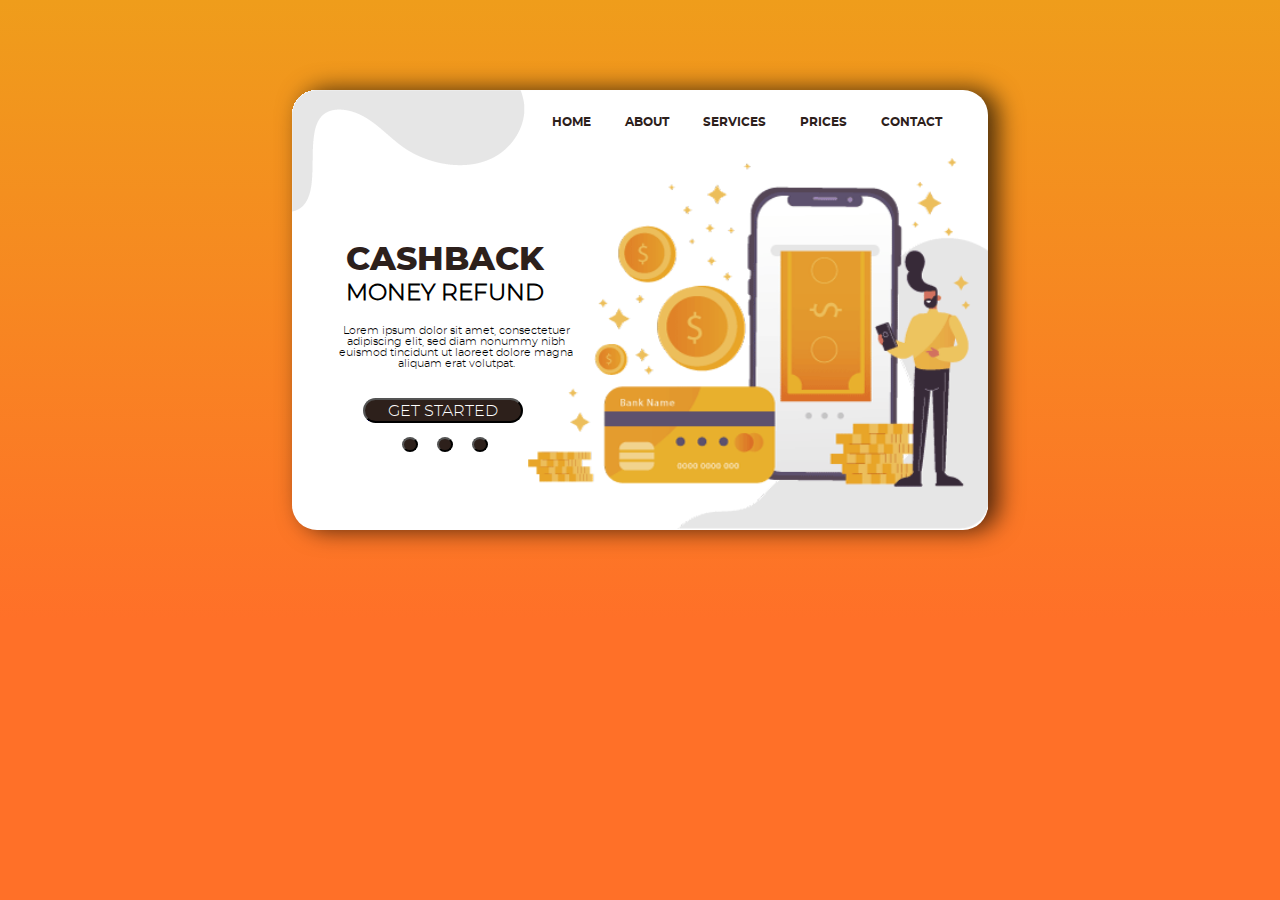
<file: index.html>
<!DOCTYPE html>
<html lang="en">
<head>
    <meta charset="UTF-8">
    <meta http-equiv="X-UA-Compatible" content="IE=edge">
    <meta name="viewport" content="width=device-width, initial-scale=1.0">
    <title>Parcial Web</title>
    <link rel="stylesheet" href="styles.css"/>
</head>
<body>
    <div id="container">
        <div class="mainView" >
            <div class="header">
                <nav id="nav"> 
                    <ul>
                        <li><a href="index.html">HOME</a></li>
                        <li><a href="about.html">ABOUT</a></li>
                        <li><a href="services.html">SERVICES</a></li>
                        <li><a href="prices.html">PRICES</a></li>
                        <li><a href="contact.html">CONTACT</a></li>
                    </ul>
                </nav>
            </div> 
            <div class="contenido">
                <div class="contenido-info">
                    <h1 class="titulo">CASHBACK</h1>
                    <h2 class="subtitulo">MONEY REFUND</h2>
                    <p class="texto">Lorem ipsum dolor sit amet, consectetuer adipiscing elit, sed diam nonummy nibh euismod tincidunt ut laoreet dolore magna aliquam erat volutpat.</p>
                    <a href="prices.html">
                        <button class="get-str" > GET STARTED</button> 
                    </a>
                   <div class="incons">
                       <a href="about.html">
                        <button></button> 
                       </a>
                       <a href="services.html">
                        <button></button>
                       </a>
                       <a href="contact.html">
                        <button></button>
                       </a>
    
                   </div>
                </div>
                <div class="contenido-imagen">
                    <img src="Imagenes/Ilustracion.png"  alt="Dibujo">                 
                </div>
            </div> 
            <div class="clear"></div>    
        </div> 
    </div>  
</body>
</html>
</file>
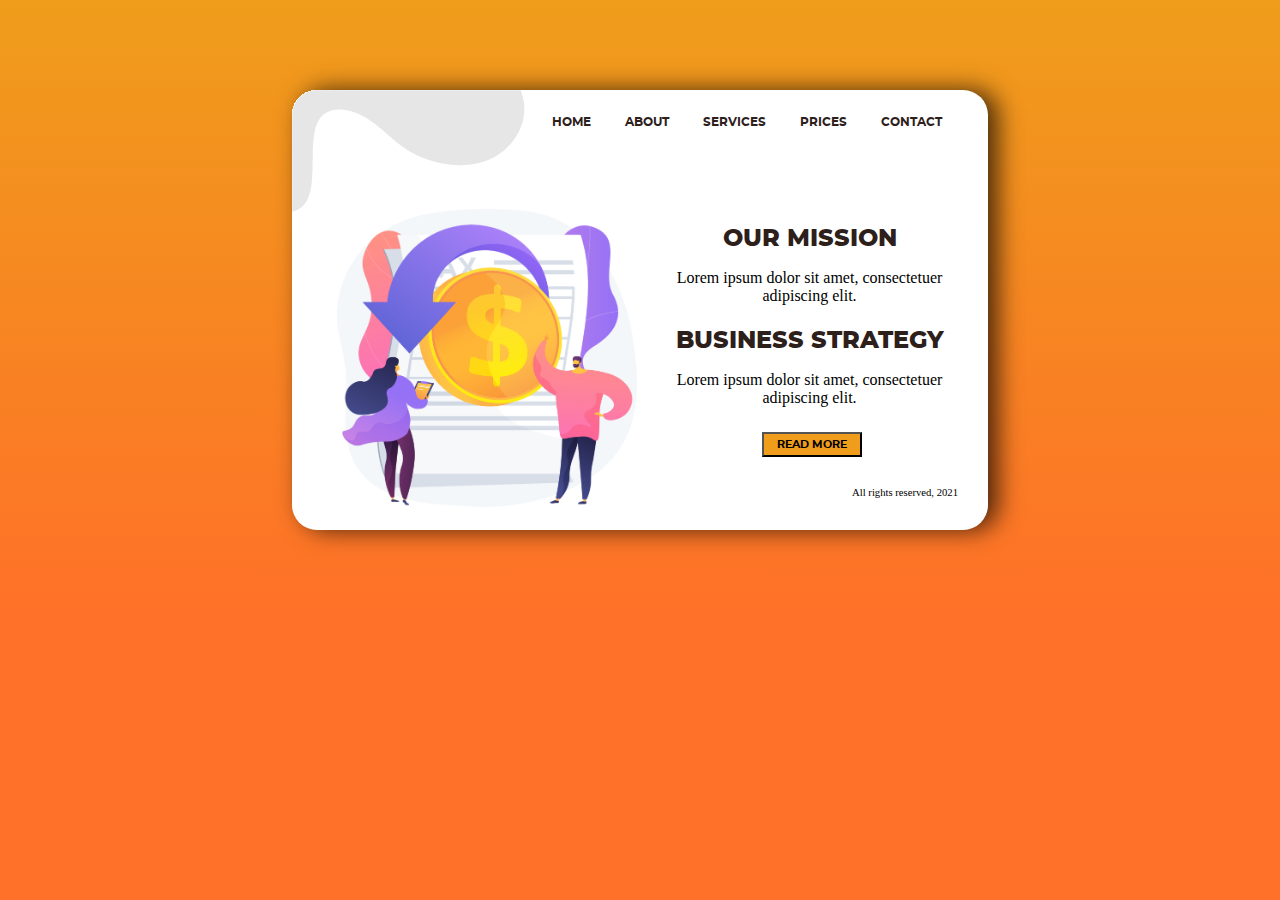
<file: about.html>
<!DOCTYPE html>
<html lang="en">
<head>
    <meta charset="UTF-8">
    <meta http-equiv="X-UA-Compatible" content="IE=edge">
    <meta name="viewport" content="width=device-width, initial-scale=1.0">
    <title>Parcial Web</title>
    <link rel="stylesheet" href="style-about.css"/>
</head>
<body>
    <div id="container">
        <div class="mainView" >
            <div class="header">
                <nav id="nav"> 
                    <ul>
                        <li><a href="index.html">HOME</a></li>
                        <li><a href="about.html">ABOUT</a></li>
                        <li><a href="services.html">SERVICES</a></li>
                        <li><a href="prices.html">PRICES</a></li>
                        <li><a href="contact.html">CONTACT</a></li>
                    </ul>
                </nav>
            </div> 
            <div class="contenido">
                <div class="contenido-info">
                    <h1 class="titulo">OUR MISSION</h1>
                    <p class="leyenda">Lorem ipsum dolor sit amet, consectetuer adipiscing elit.</p>
                    <h1 class="titulo">BUSINESS STRATEGY</h1>
                    <p class="leyenda">Lorem ipsum dolor sit amet, consectetuer adipiscing elit.</p>
                    <button class="get-str" > READ MORE</button>
                    <i class="&copy"></i>
                    <p class="derechos">All rights reserved, 2021</p>
                </div>
                <div class="contenido-imagen">
                    <img src="Imagenes/about.png"  alt="DibujoServicios">                 
                </div>
            <div class="clear"></div>    
        </div> 
    </div>  
</body>
</html>
</file>
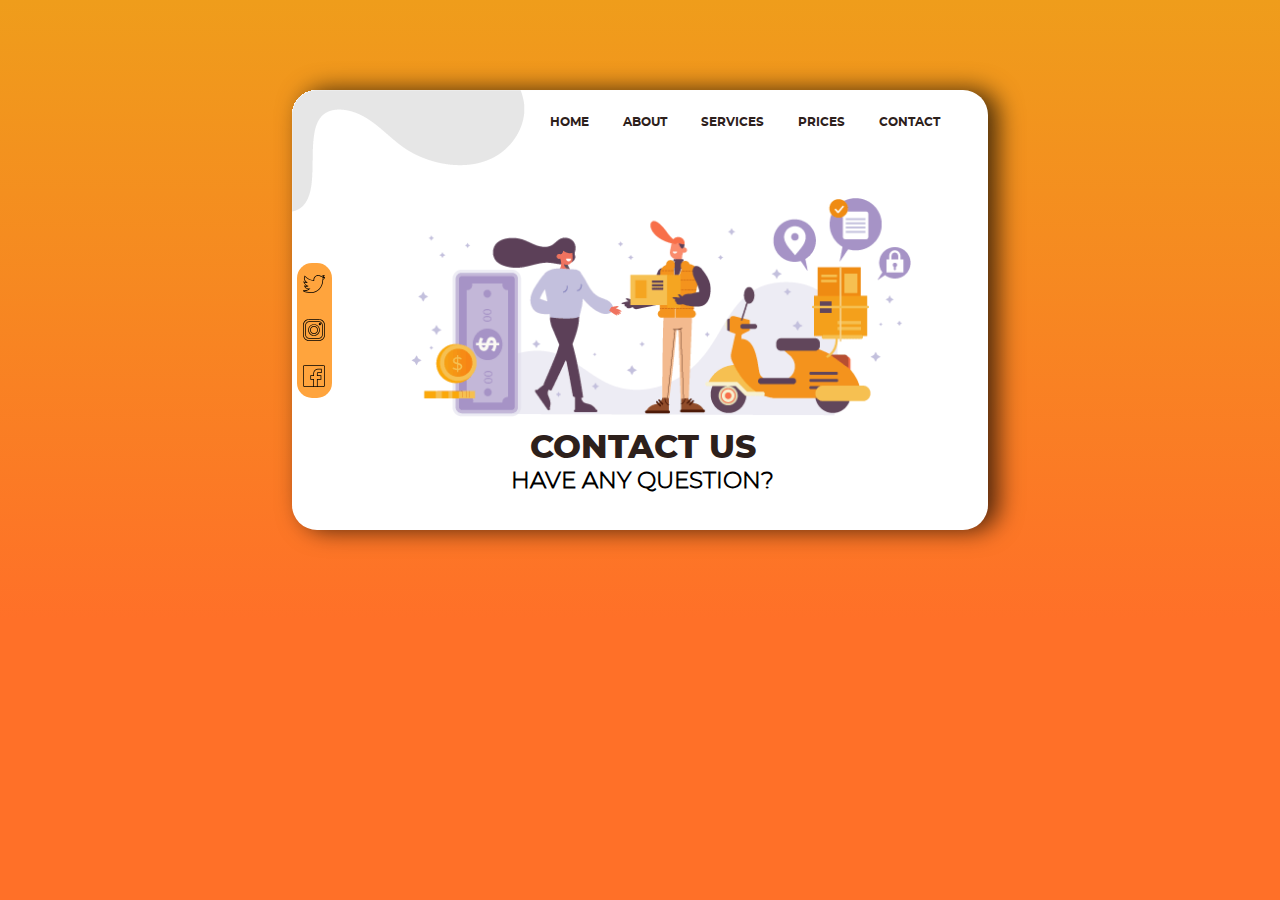
<file: contact.html>
<!DOCTYPE html>
<html lang="en">
<head>
    <meta charset="UTF-8">
    <meta http-equiv="X-UA-Compatible" content="IE=edge">
    <meta name="viewport" content="width=device-width, initial-scale=1.0">
    <link rel="stylesheet" href="style-ct.css"/>
    <title>Parcial Web</title>
</head>
<body>
    <div id="container">
        <div class="mainView" >
            <div class="header">
                <nav id="nav"> 
                    <ul>
                        <li><a href="index.html">HOME</a></li>
                        <li><a href="about.html">ABOUT</a></li>
                        <li><a href="services.html">SERVICES</a></li>
                        <li><a href="prices.html">PRICES</a></li>
                        <li><a href="contact.html">CONTACT</a></li>
                    </ul>
                </nav>
            </div>
            <div class="social-network">
                <a href="https://twitter.com/?lang=es" target="_BLANK">
                    <img src="Imagenes/twitter.svg" id="twitter" alt="twitter">
                </a>
                <a href="https://www.instagram.com/?hl=es-la" target="_BLANK">
                    <img src="Imagenes/instagram.svg" id="instagram" alt="instagram"> 
                </a>
                <a href="https://www.facebook.com/" target="_BLANK">
                    <img src="Imagenes/facebook.svg" id="facebook" alt="facebook">  
                </a> 
            </div> 
            <div class="contenido">
                <div class="contenido-imagen">
                    <img src="Imagenes/contacto.png"  alt="Dibujo">                 
                </div>
                <div class="contenido-info">
                    <h1 class="titulo">CONTACT US</h1>
                    <h2 class="subtitulo">HAVE ANY QUESTION?</h2>
                </div>
            </div> 
            <div class="clear"></div>    
        </div> 
    </div>  
</body>
</html>
</file>
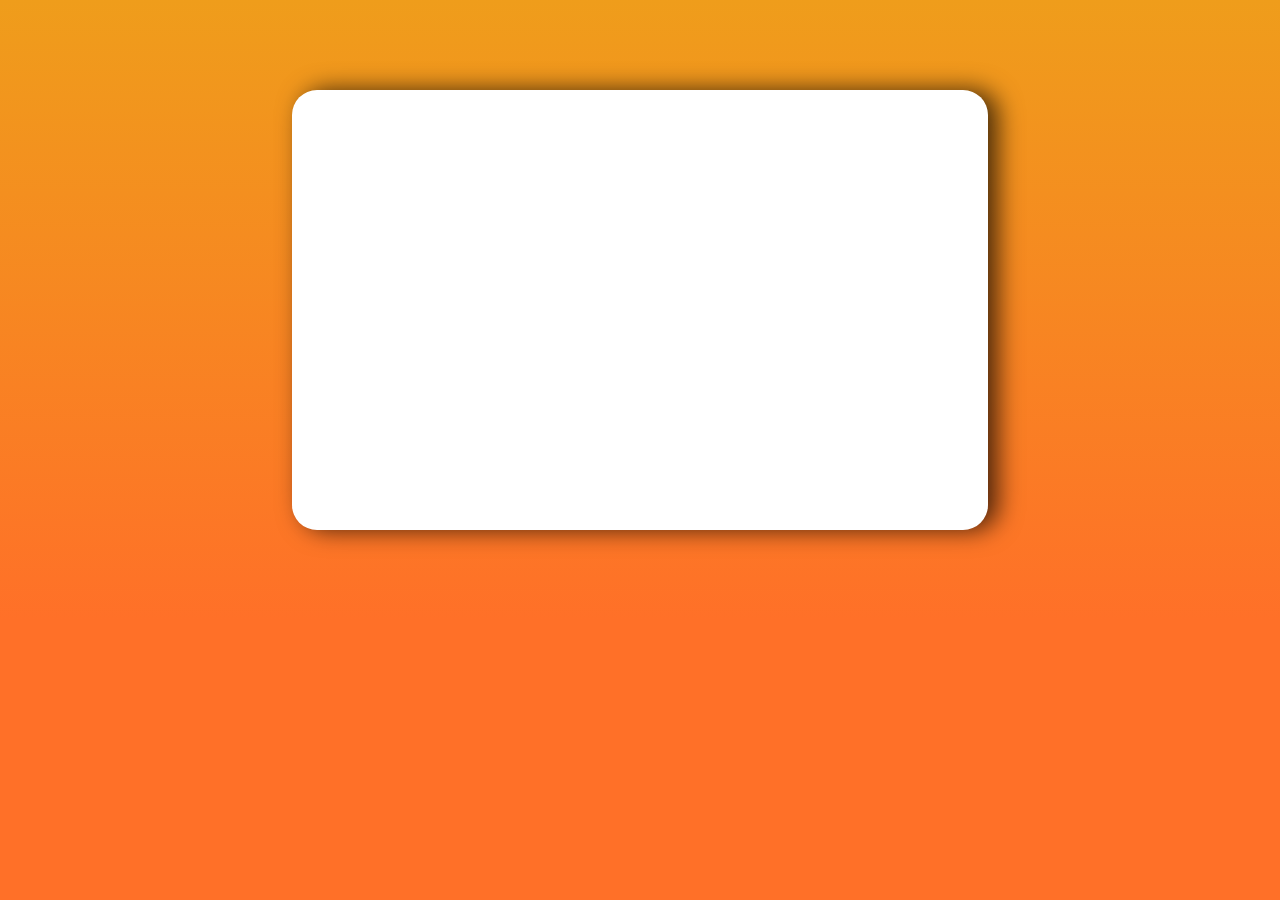
<file: indexx.html>
<!DOCTYPE html>
<html lang="en">
<head>
    <meta charset="UTF-8">
    <meta http-equiv="X-UA-Compatible" content="IE=edge">
    <meta name="viewport" content="width=device-width, initial-scale=1.0">
    <title>Document</title>
    <link rel="stylesheet" href="styles.css"/>
</head>
<body>
    <div id="container">
        <div class="wrapper">
            
        </div>
    </div>
</body>
</html>
</file>
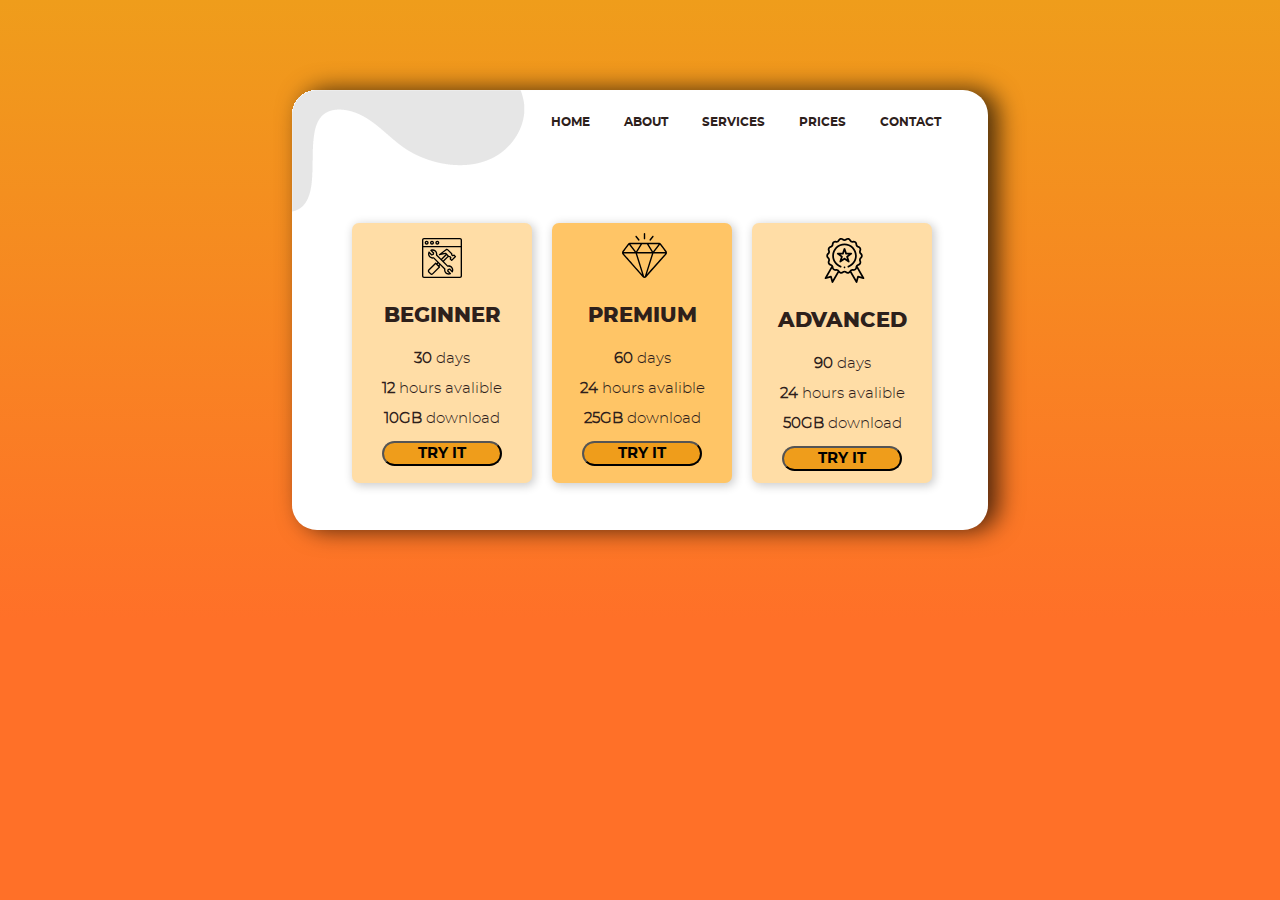
<file: prices.html>
<!DOCTYPE html>
<html lang="en">
<head>
    <meta charset="UTF-8">
    <meta http-equiv="X-UA-Compatible" content="IE=edge">
    <meta name="viewport" content="width=device-width, initial-scale=1.0">
    <title>Parcial Web</title>
    <link rel="stylesheet" href="style-prices.css"/>
</head>
<body>
    <div id="container">
        <div class="mainView" >
            <div class="header">
                <nav id="nav"> 
                    <ul>
                        <li><a href="index.html">HOME</a></li>
                        <li><a href="about.html">ABOUT</a></li>
                        <li><a href="services.html">SERVICES</a></li>
                        <li><a href="prices.html">PRICES</a></li>
                        <li><a href="contact.html">CONTACT</a></li>
                    </ul>
                </nav>
            </div> 
            <div class="contenido">
                <div class="beginner">
                    <img src="Imagenes/config.svg" id="prof" alt="beginner">
                    <h1 class="titulo">BEGINNER</h1>
                    <p><b>30</b> days</p>
                    <p><b>12</b> hours avalible</p>
                    <p><b>10GB  </b>download</p>
                    <button class="get-str" > TRY IT</button>
                </div>
                <div class="premium">
                    <img src="Imagenes/diamond.svg" id="prem" alt="premium">
                    <h1 class="titulo">PREMIUM</h1>
                    <p><b>60</b> days</p>
                    <p><b>24</b> hours avalible</p>
                    <p><b>25GB </b>download</p>
                    <button class="get-str" > TRY IT</button>
                    
                </div>
                <div class="advanced">
                    <img src="Imagenes/quality.svg" id="adv" alt="advanced">
                    <h1 class="titulo">ADVANCED</h1>
                    <p><b>90</b> days</p>
                    <p><b>24</b> hours avalible</p>
                    <p><b>50GB</b> download</p>
                    <button class="get-str" > TRY IT</button>
                </div>
            </div> 
            <div class="clear"></div>    
        </div> 
    </div>  
</body>
</html>
</file>
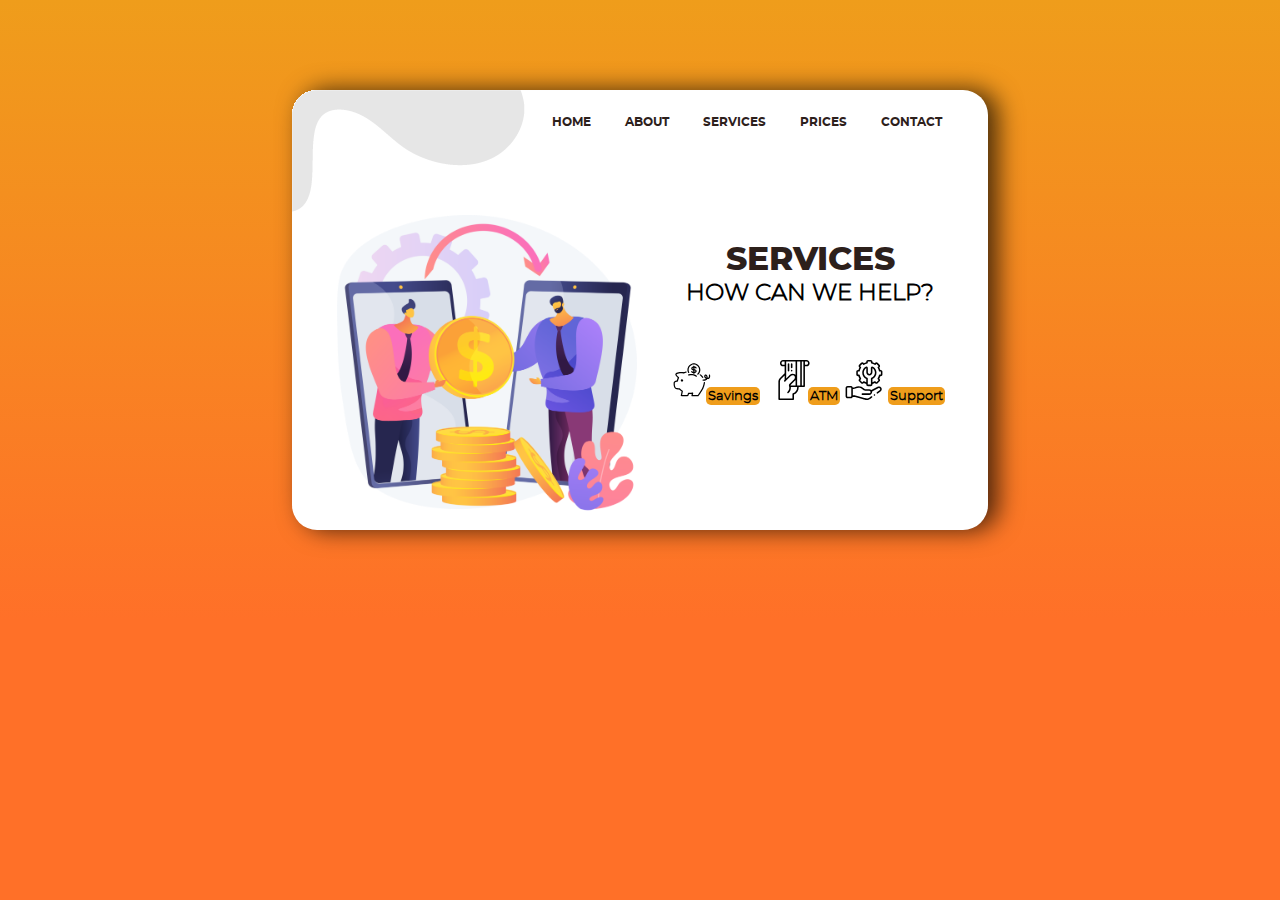
<file: services.html>
<!DOCTYPE html>
<html lang="en">
<head>
    <meta charset="UTF-8">
    <meta http-equiv="X-UA-Compatible" content="IE=edge">
    <meta name="viewport" content="width=device-width, initial-scale=1.0">
    <title>Parcial Web</title>
    <link rel="stylesheet" href="style-serv.css"/>
</head>
<body>
    <div id="container">
        <div class="mainView" >
            <div class="header">
                <nav id="nav"> 
                    <ul>
                        <li><a href="index.html">HOME</a></li>
                        <li><a href="about.html">ABOUT</a></li>
                        <li><a href="services.html">SERVICES</a></li>
                        <li><a href="prices.html">PRICES</a></li>
                        <li><a href="contact.html">CONTACT</a></li>
                    </ul>
                </nav>
            </div> 
            <div class="contenido">
                <div class="contenido-info">
                    <h1 class="titulo">SERVICES</h1>
                    <h2 class="subtitulo">HOW CAN WE HELP?</h2>
                    <img src="Imagenes/cash.svg" class="cash" alt="cash" id="cash">
                    <label for="cash"><b>Savings</b></label>
                    <img src="Imagenes/atm.svg" class="atm" alt="atm" id="atm">
                    <label for="atm"><b>ATM</b></label>
                    <img src="Imagenes/soporte.svg" class="pc" alt="pc" id="pc">
                    <label for="pc"><b>Support</b></label>
                </div>
                <div class="contenido-imagen">
                    <img src="Imagenes/servicios.png"  alt="DibujoServicios">                 
                </div>
            <div class="clear"></div>    
        </div> 
    </div>  
</body>
</html>
</file>
<file: styles.css>
:root{
  --cafe:#2D201B;
}
@font-face {
    font-family: 'montserratbold';
    src: url('/fonts/montserrat-bold-demo.html');
    src: url('/fonts/montserrat-bold-webfont.eot') format('embedded-opentype'),
         url('/fonts/montserrat-bold-webfont.woff2') format('woff2'),
         url('/fonts/montserrat-bold-webfont.woff') format('woff'),
         url('/fonts/montserrat-bold-webfont.ttf') format('truetype'),
         url('/fonts/montserrat-bold-webfont.svg') format('svg');
    font-weight: normal;
    font-style: normal;
}
@font-face {
    font-family: 'montserratextrabold';
    src: url('/fonts/montserrat-extrabold-demo.html');
    src: url('/fonts/montserrat-extrabold-webfont.eot') format('embedded-opentype'),
         url('/fonts/montserrat-extrabold-webfont.woff2') format('woff2'),
         url('/fonts/montserrat-extrabold-webfont.woff') format('woff'),
         url('/fonts/montserrat-extrabold-webfont.ttf') format('truetype'),
         url('/fonts/montserrat-extrabold-webfont.svg') format('svg');
    font-weight: normal;
    font-style: normal;
}
@font-face {
    font-family: 'montserratlight';
    src: url('/fonts/montserrat-light-demo.html');
    src: url('/fonts/montserrat-light-webfont.eot') format('embedded-opentype'),
         url('/fonts/montserrat-light-webfont.woff2') format('woff2'),
         url('/fonts/montserrat-light-webfont.woff') format('woff'),
         url('/fonts/montserrat-light-webfont.ttf') format('truetype'),
         url('/fonts/montserrat-light-webfont.svg') format('svg');
    font-weight: normal;
    font-style: normal;
}

body{
    background: #FF7028 linear-gradient(to bottom, #EF9D1B,#FF7028) no-repeat;
}

#container{
    width: 696px;
    height: 440px;
    margin: 90px auto;
    background: #fff;
    border-radius: 25px;
    box-shadow: 10px 0 24px rgba(0, 0, 0, 0.7);
    
}

#container .mainView{
    padding: 10px 0px 0px 45px;
    background: url("Imagenes/onda.png") no-repeat;
}

#nav{
    display: inline-block;
    text-align: right;
    width: 93%;
    margin-top: 0px;
    line-height: 10px;
    padding:0px 30px 0px 0px  ;
}

#nav ul li {
    display: inline;
    padding: 10px 0px 0px 30px;
}

#nav ul li a {
    font-size: 9pt;
    text-decoration: none;
    font-family: montserratbold;
    color: var(--cafe);
} 

.contenido-info{
    width: 216px;
    display: inline-block;
    float: left;
    padding: 75px 0px 10px 0px;   
}

.contenido-imagen{
    width: 430px;
    display: inline-block;
    position: relative;
    top: 15px;
    right: 25px;
}

.contenido-imagen img {
    width: 460px;
    position:relative;
}

.titulo {
    color: var(--cafe);
    font-size: 25pt;
    line-height: 40px;
    margin-bottom: 1px;
    text-align: center;
    font-family: montserratextrabold;
}

.subtitulo {
    font-size: 17.5pt;
    margin-top: 0px;
    text-align: center;
    font-family: montserratlight;
}

.texto {
    font-size: 8.5pt;
    width: 238px;
    text-align: center ;
    font-family: montserratlight;   
}

 .get-str{
    position: relative;
    left: 26px;
    bottom: -18px;
    font-size: 12pt;
    color:#fff;
    background: var(--cafe);
    width: 160px;
    height: 25px;
    text-align: center;
    border-radius: 20px;
    font-family: montserratlight;
}

.incons button{
    background: var(--cafe);
    position: relative;
    width: 12px;
    height: 15px;
    left: 50px;
    bottom: -30px;
    margin-left: 15px;
    border-radius:80%;  
}

.clear {
    clear: both;
}
</file>
<file: style-about.css>
:root{
    --cafe:#2D201B;
  }
  @font-face {
      font-family: 'montserratbold';
      src: url('/fonts/montserrat-bold-demo.html');
      src: url('/fonts/montserrat-bold-webfont.eot') format('embedded-opentype'),
           url('/fonts/montserrat-bold-webfont.woff2') format('woff2'),
           url('/fonts/montserrat-bold-webfont.woff') format('woff'),
           url('/fonts/montserrat-bold-webfont.ttf') format('truetype'),
           url('/fonts/montserrat-bold-webfont.svg') format('svg');
      font-weight: normal;
      font-style: normal;
  }
  @font-face {
      font-family: 'montserratextrabold';
      src: url('/fonts/montserrat-extrabold-demo.html');
      src: url('/fonts/montserrat-extrabold-webfont.eot') format('embedded-opentype'),
           url('/fonts/montserrat-extrabold-webfont.woff2') format('woff2'),
           url('/fonts/montserrat-extrabold-webfont.woff') format('woff'),
           url('/fonts/montserrat-extrabold-webfont.ttf') format('truetype'),
           url('/fonts/montserrat-extrabold-webfont.svg') format('svg');
      font-weight: normal;
      font-style: normal;
  }
  @font-face {
      font-family: 'montserratlight';
      src: url('/fonts/montserrat-extrabold-demo.html');
      src: url('/fonts/montserrat-extrabold-webfont.eot') format('embedded-opentype'),
           url('/fonts/montserrat-light-webfont.woff2') format('woff2'),
           url('/fonts/montserrat-light-webfont.woff') format('woff'),
           url('/fonts/montserrat-light-webfont.ttf') format('truetype'),
           url('/fonts/montserrat-light-webfont.svg') format('svg');
      font-weight: normal;
      font-style: normal;
  }
  
  body{
      background: #FF7028 linear-gradient(to bottom, #EF9D1B,#FF7028) no-repeat;
  }
  
  
  #container{
      width: 696px;
      height: 440px;
      margin: 90px auto;
      background: #fff;
      border-radius: 25px;
      box-shadow: 10px 0 24px rgba(0, 0, 0, 0.7);
  }
  
  #container .mainView{
      padding: 10px 0px 0px 45px;
      background: url("Imagenes/onda.png") no-repeat;
  }
  
  #nav{
      display: inline-block;
      text-align: right;
      width: 93%;
      margin-top: 0px;
      line-height: 10px;
      padding:0px 30px 0px 0px  ;
      
  }
  
  #nav ul li {
      display: inline;
      padding: 10px 0px 0px 30px;
      
  }
  
  #nav ul li a {
      font-size: 9pt;
      text-decoration: none;
      font-family: montserratbold;
      color: var(--cafe);
  } 
  
  .contenido-info{
      width: 296px;
      display: inline-block;
      float: right;
      padding: 60px 30px 10px 0px;  
      
  }

 
  .contenido-imagen{
    width: 430px;
    display: inline-block;
    position: relative;
    bottom:310px;
  } 
 
  .contenido-imagen img {
    width: 300px;
    position:relative;
  }

  
  .titulo {
      color: var(--cafe);
      font-size: 18pt;
      line-height: 40px;
      margin-bottom: 1px;
      text-align: center;
      font-family: montserratextrabold;
  }
  
  .get-str{
    
    font-size: 8pt;
    color:black;
    background: #EF9D1B;
    width: 100px;
    height: 25px;
    margin-top: 25px;
    margin-left: 100px;
    text-align: center;
    font-family: montserratbold;
}
  .leyenda{
      margin: 0px;
      margin-top: 10px;
      text-align: center;
      width: 295px;
  }

  .derechos{
      src: url();
      font-size: 8pt;
      text-align: right;
      margin-top: 30px;
  }

  .clear {
      clear: both;
  }
</file>
<file: style-ct.css>
:root{
    --cafe:#2D201B;
  }
  @font-face {
      font-family: 'montserratbold';
      src: url('/fonts/montserrat-bold-demo.html');
      src: url('/fonts/montserrat-bold-webfont.eot') format('embedded-opentype'),
           url('/fonts/montserrat-bold-webfont.woff2') format('woff2'),
           url('/fonts/montserrat-bold-webfont.woff') format('woff'),
           url('/fonts/montserrat-bold-webfont.ttf') format('truetype'),
           url('/fonts/montserrat-bold-webfont.svg') format('svg');
      font-weight: normal;
      font-style: normal;
  }
  @font-face {
      font-family: 'montserratextrabold';
      src: url('/fonts/montserrat-extrabold-demo.html');
      src: url('/fonts/montserrat-extrabold-webfont.eot') format('embedded-opentype'),
           url('/fonts/montserrat-extrabold-webfont.woff2') format('woff2'),
           url('/fonts/montserrat-extrabold-webfont.woff') format('woff'),
           url('/fonts/montserrat-extrabold-webfont.ttf') format('truetype'),
           url('/fonts/montserrat-extrabold-webfont.svg') format('svg');
      font-weight: normal;
      font-style: normal;
  }
  @font-face {
      font-family: 'montserratlight';
      src: url('/fonts/montserrat-light-demo.html');
      src: url('/fonts/montserrat-light-webfont.eot') format('embedded-opentype'),
           url('/fonts/montserrat-light-webfont.woff2') format('woff2'),
           url('/fonts/montserrat-light-webfont.woff') format('woff'),
           url('/fonts/montserrat-light-webfont.ttf') format('truetype'),
           url('/fonts/montserrat-light-webfont.svg') format('svg');
      font-weight: normal;
      font-style: normal;
  }
  
  body{
      background: #FF7028 linear-gradient(to bottom, #EF9D1B,#FF7028) no-repeat;
  }
  
  #container{
      width: 696px;
      height: 440px;
      margin: 90px auto;
      background: #fff;
      border-radius: 25px;
      box-shadow: 10px 0 24px rgba(0, 0, 0, 0.7);
      
  }
  
  #container .mainView{
      padding: 10px 0px 0px 5px;
      background: url("Imagenes/onda.png") no-repeat;
  }
  
  #nav{
      display: inline-block;
      text-align: right;
      width: 93%;
      margin-top: 0px;
      line-height: 10px;
      padding:0px 30px 0px 0px  ;
  }
  
  #nav ul li {
      display: inline;
      padding: 10px 0px 0px 30px;
  }
  
  #nav ul li a {
      font-size: 9pt;
      text-decoration: none;
      font-family: montserratbold;
      color: var(--cafe);
  } 
  
  .contenido-info{
      width: 400px;
      display: block;
      margin: 0 auto;
      padding-top: 40px;
      
         
  }
  
  .contenido-imagen{
      width: 430px;
      display: block;
      position: relative;
      margin: 0 auto;
      top: 55px;
      right: 25px;
      margin-left: 23%;
  }
  
  .contenido-imagen img {
      width: 500px;
      right:20px;
      position:relative;
  }
  
  .social-network{
      display: inline-block;
      float: left;
      width:35px;
      background-color: #FFA43D;
      border-radius: 15px;
      position: relative;
      margin-top: 120px;
      height: 135px;

  }
  #facebook{
    width: 22px;
    padding-top: 20px;
    border:0px solid;
    margin-left: 6px;
  }
  #instagram{
    width: 22px;
    padding-top: 20px;
    margin-left: 6px;
  }
  #twitter{
      width: 22px;
      margin-left: 6px;
      padding-top: 10px;
  }

  .titulo {
      color: var(--cafe);
      font-size: 25pt;
      line-height: 40px;
      margin-bottom: 1px;
      text-align: center;
      font-family: montserratextrabold;
  }
  
  .subtitulo {
      font-size: 17.5pt;
      margin-top: 0px;
      text-align: center;
      font-family: montserratlight;
  }
  
  .texto {
      font-size: 8.5pt;
      width: 238px;
      text-align: center ;
      font-family: montserratlight;   
  }
  
   .get-str{
      position: relative;
      left: 30px;
      bottom: -10px;
      font-size: 12pt;
      color:#fff;
      background: var(--cafe);
      width: 160px;
      height: 25px;
      text-align: center;
      border-radius: 20px;
      font-family: montserratlight;
  }
  
  .puntos{
      position: relative;
      left: 73px;
      bottom: -30px;
      width: 75px;  
  }
  
  .clear {
      clear: both;
  }
</file>
<file: style-prices.css>
:root{
    --cafe:#2D201B;
  }
  @font-face {
      font-family: 'montserratbold';
      src: url('/fonts/montserrat-bold-demo.html');
      src: url('/fonts/montserrat-bold-webfont.eot') format('embedded-opentype'),
           url('/fonts/montserrat-bold-webfont.woff2') format('woff2'),
           url('/fonts/montserrat-bold-webfont.woff') format('woff'),
           url('/fonts/montserrat-bold-webfont.ttf') format('truetype'),
           url('/fonts/montserrat-bold-webfont.svg') format('svg');
      font-weight: normal;
      font-style: normal;
  }
  @font-face {
      font-family: 'montserratextrabold';
      src: url('/fonts/montserrat-extrabold-demo.html');
      src: url('/fonts/montserrat-extrabold-webfont.eot') format('embedded-opentype'),
           url('/fonts/montserrat-extrabold-webfont.woff2') format('woff2'),
           url('/fonts/montserrat-extrabold-webfont.woff') format('woff'),
           url('/fonts/montserrat-extrabold-webfont.ttf') format('truetype'),
           url('/fonts/montserrat-extrabold-webfont.svg') format('svg');
      font-weight: normal;
      font-style: normal;
  }
  @font-face {
      font-family: 'montserratlight';
      src: url('/fonts/montserrat-light-demo.html');
      src: url('/fonts/montserrat-light-webfont.eot') format('embedded-opentype'),
           url('/fonts/montserrat-light-webfont.woff2') format('woff2'),
           url('/fonts/montserrat-light-webfont.woff') format('woff'),
           url('/fonts/montserrat-light-webfont.ttf') format('truetype'),
           url('/fonts/montserrat-light-webfont.svg') format('svg');
      font-weight: normal;
      font-style: normal;
  }
  
  body{
      background: #FF7028 linear-gradient(to bottom, #EF9D1B,#FF7028) no-repeat;
  }
  
  #container{
      width: 696px;
      height: 440px;
      margin: 90px auto;
      background: #fff;
      border-radius: 25px;
      box-shadow: 10px 0 24px rgba(0, 0, 0, 0.7);
      
  }
  
  #container .mainView{
      padding: 10px 0px 0px 30px;
      background: url("Imagenes/onda.png") no-repeat;
  }
  
  #nav{
      display: inline-block;
      text-align: right;
      width: 93%;
      margin-top: 0px;
      line-height: 10px;
      padding:0px 30px 0px 0px  ;
  }
  
  #nav ul li {
      display: inline;
      padding: 10px 0px 0px 30px;
  }
  
  #nav ul li a {
      font-size: 9pt;
      text-decoration: none;
      font-family: montserratbold;
      color: var(--cafe);
  } 
  
.contenido{
    display: inline-block;
    width: 650px;
    padding-top: 80px;
}

.beginner{
    width: 180px;
    float: left;
    position: relative;
    height: 260px;
    border-radius: 7px;
    box-shadow: 2px 2px 10px 1px rgba(0, 0, 0, 0.2);
    margin-left: 30px;
    background-color: #FFDDA6;
     
}

.premium{
    width: 180px;
    position: relative;
    float:left;
    height: 260px;
    border-radius:7px;
    box-shadow: 2px 2px 10px 1px rgba(0, 0, 0, 0.2);
    margin-left: 20px;
    background-color: #FFC566;

}


.advanced{
    width: 180px;
    position: relative;
    float:left; 
    height: 260px;
    border-radius: 7px;
    box-shadow: 2px 2px 10px 1px rgba(0, 0, 0, 0.2);
    margin-left: 20px;
    background-color: #FFDDA6 ; 

}
  

.titulo {
      color: var(--cafe);
      font-size: 16pt;
      line-height: 40px;
      margin-bottom: 1px;
      text-align: center;
      font-family: montserratextrabold;
  }
  
p{
    font-size: 15px;
    color: var(--cafe);
    text-align: center;
    font-family: montserratlight;

}

.get-str{
    
    font-size: 11pt;
    color:black;
    background: #EF9D1B;
    width: 120px;
    height: 25px;
    margin-left: 30px;
    text-align: center;
    border-radius: 20px;
    font-family: montserratbold;
}
  
#prof{
    width: 40px;
    height: 40px;
    padding-left: 70px;
    padding-top: 15px;
}

#prem{
    width: 45px;
    height: 45px;
    padding-left: 70px;
    padding-top: 10px;
}

#adv{
    width: 45px;
    height: 45px;
    padding-left: 70px;
    padding-top: 15px;

}
  
.clear {
      clear: both;
 }
</file>
<file: style-serv.css>
:root{
    --cafe:#2D201B;
  }
  @font-face {
      font-family: 'montserratbold';
      src: url('/fonts/montserrat-bold-demo.html');
      src: url('/fonts/montserrat-bold-webfont.eot') format('embedded-opentype'),
           url('/fonts/montserrat-bold-webfont.woff2') format('woff2'),
           url('/fonts/montserrat-bold-webfont.woff') format('woff'),
           url('/fonts/montserrat-bold-webfont.ttf') format('truetype'),
           url('/fonts/montserrat-bold-webfont.svg') format('svg');
      font-weight: normal;
      font-style: normal;
  }
  @font-face {
      font-family: 'montserratextrabold';
      src: url('/fonts/montserrat-extrabold-demo.html');
      src: url('/fonts/montserrat-extrabold-webfont.eot') format('embedded-opentype'),
           url('/fonts/montserrat-extrabold-webfont.woff2') format('woff2'),
           url('/fonts/montserrat-extrabold-webfont.woff') format('woff'),
           url('/fonts/montserrat-extrabold-webfont.ttf') format('truetype'),
           url('/fonts/montserrat-extrabold-webfont.svg') format('svg');
      font-weight: normal;
      font-style: normal;
  }
  @font-face {
      font-family: 'montserratlight';
      src: url('/fonts/montserrat-extrabold-demo.html');
      src: url('/fonts/montserrat-extrabold-webfont.eot') format('embedded-opentype'),
           url('/fonts/montserrat-light-webfont.woff2') format('woff2'),
           url('/fonts/montserrat-light-webfont.woff') format('woff'),
           url('/fonts/montserrat-light-webfont.ttf') format('truetype'),
           url('/fonts/montserrat-light-webfont.svg') format('svg');
      font-weight: normal;
      font-style: normal;
  }
  
  body{
      background: #FF7028 linear-gradient(to bottom, #EF9D1B,#FF7028) no-repeat;
  }
  
  
  #container{
      width: 696px;
      height: 440px;
      margin: 90px auto;
      background: #fff;
      border-radius: 25px;
      box-shadow: 10px 0 24px rgba(0, 0, 0, 0.7);

  }
  
  #container .mainView{
      padding: 10px 0px 0px 45px;
      background: url("Imagenes/onda.png") no-repeat;
  }
  
  #nav{
      display: inline-block;
      text-align: right;
      width: 93%;
      margin-top: 0px;
      line-height: 10px;
      padding:0px 30px 0px 0px  ;
      
  }
  
  #nav ul li {
      display: inline;
      padding: 10px 0px 0px 30px;
      
  }
  
  #nav ul li a {
      font-size: 9pt;
      text-decoration: none;
      font-family: montserratbold;
      color: var(--cafe);
  } 
  
  .contenido-info{
      width: 296px;
      display: inline-block;
      float: right;
      padding: 75px 30px 10px 0px;  
      
  }

  .contenido-info label{
    border: 0px solid;
    border-radius: 5px;
    display:inline-block;
    background: #EF9D1B;
    font-family: montserratlight; 
    font-size: 10pt;
    top: 60px;
    padding: 2px ;
  }
  
  
  .contenido-imagen{
    width: 430px;
    display: inline-block;
    position: relative;
    bottom:200px;
  } 
 
  .contenido-imagen img {
    width: 300px;
    position:relative;
  }

  
  .titulo {
      color: var(--cafe);
      font-size: 25pt;
      line-height: 40px;
      margin-bottom: 1px;
      text-align: center;
      font-family: montserratextrabold;
  }
  
  .subtitulo {
      font-size: 17.5pt;
      margin-top: 0px;
      text-align: center;
      font-family: montserratlight;
  }

  .cash{
    position: relative;
    display: inline-block;
    margin-top: 35px;
    left: 10px;
    width: 40px;  
  }
  .atm{
    position: relative;
    display: inline-block;
    left: 10px;
    width: 40px;  
  }
  
  .pc{
    position: relative;
    display: inline-block;
    width: 40px;  
    z-index: 2;
  }

  .clear {
      clear: both;
  }
</file>
